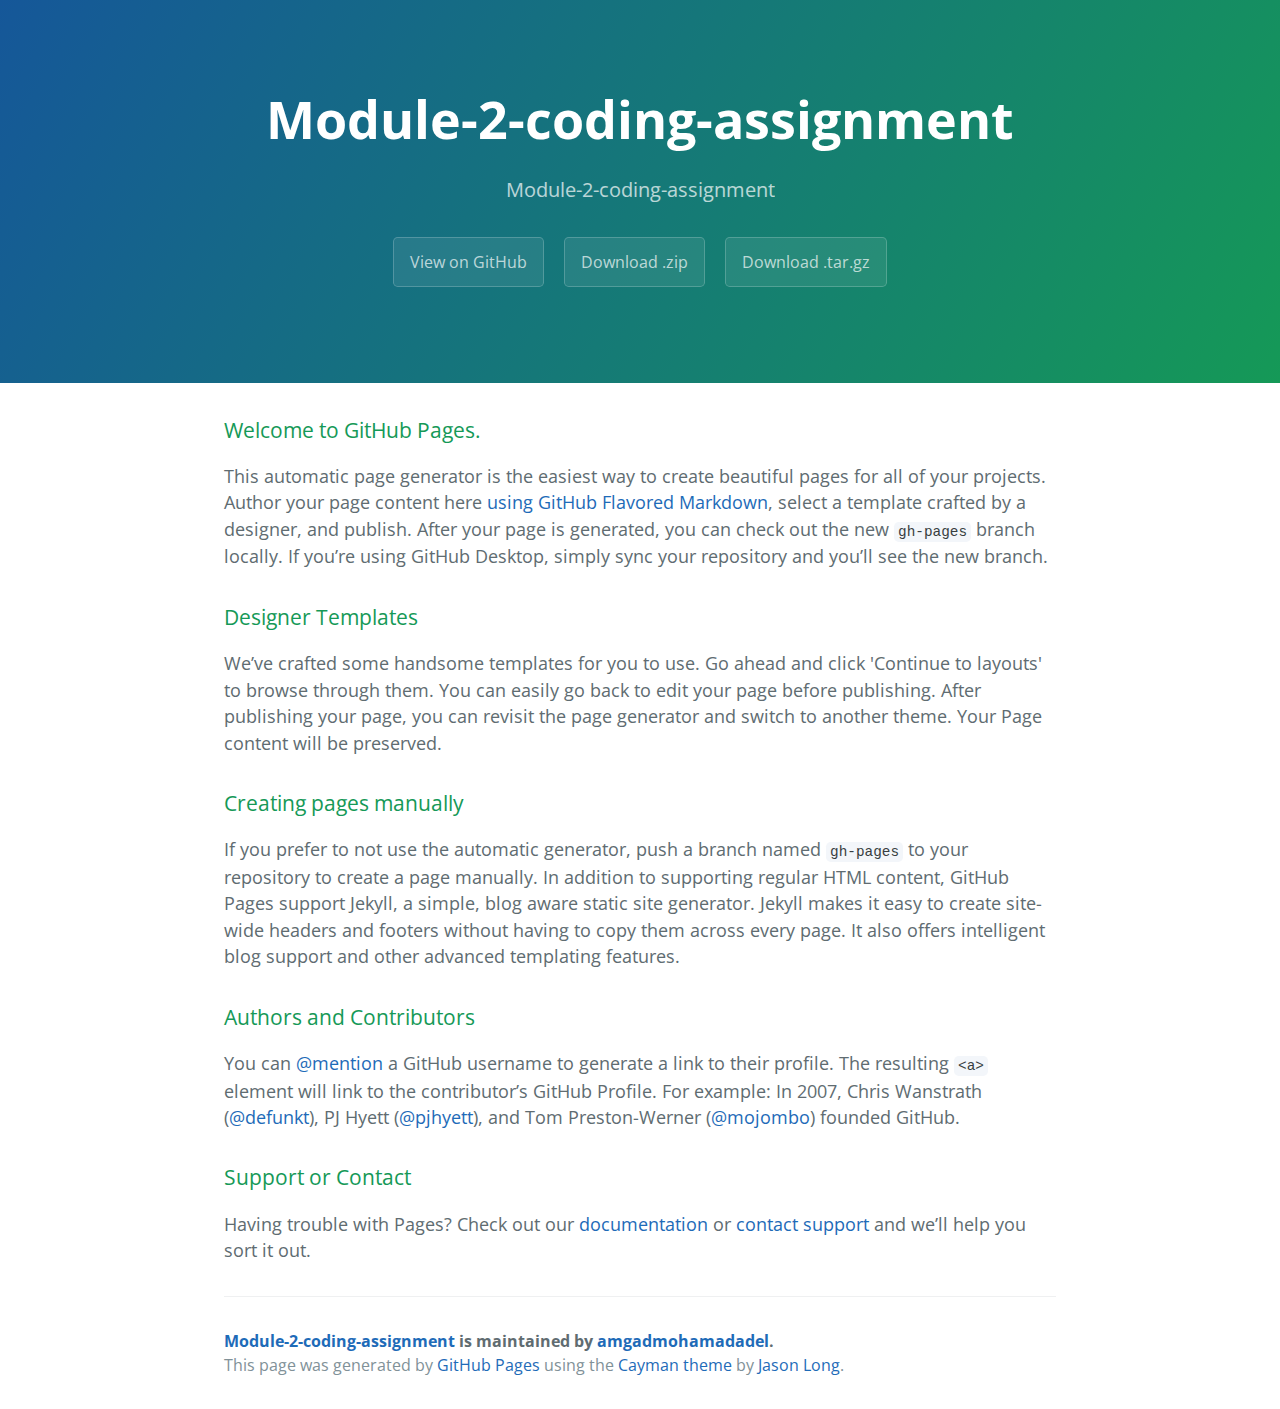
<file: index.html>
<!DOCTYPE html>
<html lang="en-us">
  <head>
    <meta charset="UTF-8">
    <title>Module-2-coding-assignment by amgadmohamadadel</title>
    <meta name="viewport" content="width=device-width, initial-scale=1">
    <link rel="stylesheet" type="text/css" href="stylesheets/normalize.css" media="screen">
    <link href='https://fonts.googleapis.com/css?family=Open+Sans:400,700' rel='stylesheet' type='text/css'>
    <link rel="stylesheet" type="text/css" href="stylesheets/stylesheet.css" media="screen">
    <link rel="stylesheet" type="text/css" href="stylesheets/github-light.css" media="screen">
  </head>
  <body>
    <section class="page-header">
      <h1 class="project-name">Module-2-coding-assignment</h1>
      <h2 class="project-tagline">Module-2-coding-assignment</h2>
      <a href="https://github.com/amgadmohamadadel/Module-2-Coding-Assignment" class="btn">View on GitHub</a>
      <a href="https://github.com/amgadmohamadadel/Module-2-Coding-Assignment/zipball/master" class="btn">Download .zip</a>
      <a href="https://github.com/amgadmohamadadel/Module-2-Coding-Assignment/tarball/master" class="btn">Download .tar.gz</a>
    </section>

    <section class="main-content">
      <h3>
<a id="welcome-to-github-pages" class="anchor" href="#welcome-to-github-pages" aria-hidden="true"><span aria-hidden="true" class="octicon octicon-link"></span></a>Welcome to GitHub Pages.</h3>

<p>This automatic page generator is the easiest way to create beautiful pages for all of your projects. Author your page content here <a href="https://guides.github.com/features/mastering-markdown/">using GitHub Flavored Markdown</a>, select a template crafted by a designer, and publish. After your page is generated, you can check out the new <code>gh-pages</code> branch locally. If you’re using GitHub Desktop, simply sync your repository and you’ll see the new branch.</p>

<h3>
<a id="designer-templates" class="anchor" href="#designer-templates" aria-hidden="true"><span aria-hidden="true" class="octicon octicon-link"></span></a>Designer Templates</h3>

<p>We’ve crafted some handsome templates for you to use. Go ahead and click 'Continue to layouts' to browse through them. You can easily go back to edit your page before publishing. After publishing your page, you can revisit the page generator and switch to another theme. Your Page content will be preserved.</p>

<h3>
<a id="creating-pages-manually" class="anchor" href="#creating-pages-manually" aria-hidden="true"><span aria-hidden="true" class="octicon octicon-link"></span></a>Creating pages manually</h3>

<p>If you prefer to not use the automatic generator, push a branch named <code>gh-pages</code> to your repository to create a page manually. In addition to supporting regular HTML content, GitHub Pages support Jekyll, a simple, blog aware static site generator. Jekyll makes it easy to create site-wide headers and footers without having to copy them across every page. It also offers intelligent blog support and other advanced templating features.</p>

<h3>
<a id="authors-and-contributors" class="anchor" href="#authors-and-contributors" aria-hidden="true"><span aria-hidden="true" class="octicon octicon-link"></span></a>Authors and Contributors</h3>

<p>You can <a href="https://help.github.com/articles/basic-writing-and-formatting-syntax/#mentioning-users-and-teams" class="user-mention">@mention</a> a GitHub username to generate a link to their profile. The resulting <code>&lt;a&gt;</code> element will link to the contributor’s GitHub Profile. For example: In 2007, Chris Wanstrath (<a href="https://github.com/defunkt" class="user-mention">@defunkt</a>), PJ Hyett (<a href="https://github.com/pjhyett" class="user-mention">@pjhyett</a>), and Tom Preston-Werner (<a href="https://github.com/mojombo" class="user-mention">@mojombo</a>) founded GitHub.</p>

<h3>
<a id="support-or-contact" class="anchor" href="#support-or-contact" aria-hidden="true"><span aria-hidden="true" class="octicon octicon-link"></span></a>Support or Contact</h3>

<p>Having trouble with Pages? Check out our <a href="https://help.github.com/pages">documentation</a> or <a href="https://github.com/contact">contact support</a> and we’ll help you sort it out.</p>

      <footer class="site-footer">
        <span class="site-footer-owner"><a href="https://github.com/amgadmohamadadel/Module-2-Coding-Assignment">Module-2-coding-assignment</a> is maintained by <a href="https://github.com/amgadmohamadadel">amgadmohamadadel</a>.</span>

        <span class="site-footer-credits">This page was generated by <a href="https://pages.github.com">GitHub Pages</a> using the <a href="https://github.com/jasonlong/cayman-theme">Cayman theme</a> by <a href="https://twitter.com/jasonlong">Jason Long</a>.</span>
      </footer>

    </section>

  
  </body>
</html>
</file>
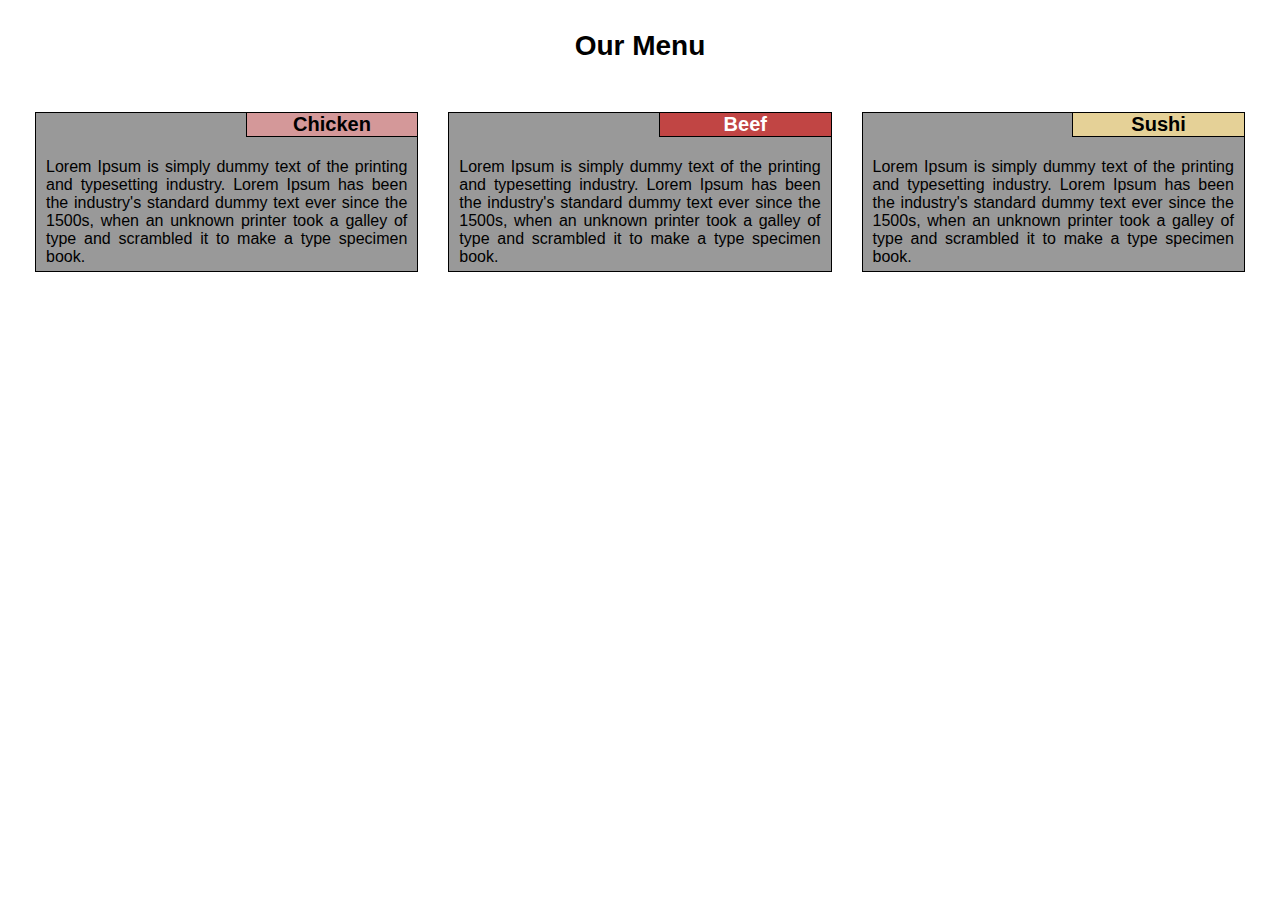
<file: mod2_solution/index.html>
<!DOCTYPE html>
<html>
<head>
	<meta charset="utf-8">
	<meta name="viewport" content="width=device-width, initial-scale=1">
	<title>Module 2 Coding Assignment</title>
	<link rel="stylesheet" type="text/css" href="css/style.css">
</head>
<body>

	<h1>Our Menu</h1>

	<div class="row">

		<div class="col-lg-4 col-md-6">
			<section id="Chicken">
				<h2>Chicken</h2>
				<p>
				Lorem Ipsum is simply dummy text of the printing and typesetting industry. Lorem Ipsum has been the industry's standard dummy text ever since the 1500s, when an unknown printer took a galley of type and scrambled it to make a type specimen book.
				</p>
			</section>

		</div>

		<div class="col-lg-4 col-md-6">
			<section id="Beef">
				<h2>Beef</h2>
				<p>
				Lorem Ipsum is simply dummy text of the printing and typesetting industry. Lorem Ipsum has been the industry's standard dummy text ever since the 1500s, when an unknown printer took a galley of type and scrambled it to make a type specimen book. 
				</p>
			</section>
		</div>
		<div class="col-lg-4 col-md-12">
			<section id="Sushi">
				<h2>Sushi</h2>
				<p>
				Lorem Ipsum is simply dummy text of the printing and typesetting industry. Lorem Ipsum has been the industry's standard dummy text ever since the 1500s, when an unknown printer took a galley of type and scrambled it to make a type specimen book. 
				</p>
			</section>
		</div>		
	</div>


</body>
</html>
</file>
<file: stylesheets/stylesheet.css>
* {
  box-sizing: border-box; }

body {
  padding: 0;
  margin: 0;
  font-family: "Open Sans", "Helvetica Neue", Helvetica, Arial, sans-serif;
  font-size: 16px;
  line-height: 1.5;
  color: #606c71; }

a {
  color: #1e6bb8;
  text-decoration: none; }
  a:hover {
    text-decoration: underline; }

.btn {
  display: inline-block;
  margin-bottom: 1rem;
  color: rgba(255, 255, 255, 0.7);
  background-color: rgba(255, 255, 255, 0.08);
  border-color: rgba(255, 255, 255, 0.2);
  border-style: solid;
  border-width: 1px;
  border-radius: 0.3rem;
  transition: color 0.2s, background-color 0.2s, border-color 0.2s; }
  .btn + .btn {
    margin-left: 1rem; }

.btn:hover {
  color: rgba(255, 255, 255, 0.8);
  text-decoration: none;
  background-color: rgba(255, 255, 255, 0.2);
  border-color: rgba(255, 255, 255, 0.3); }

@media screen and (min-width: 64em) {
  .btn {
    padding: 0.75rem 1rem; } }

@media screen and (min-width: 42em) and (max-width: 64em) {
  .btn {
    padding: 0.6rem 0.9rem;
    font-size: 0.9rem; } }

@media screen and (max-width: 42em) {
  .btn {
    display: block;
    width: 100%;
    padding: 0.75rem;
    font-size: 0.9rem; }
    .btn + .btn {
      margin-top: 1rem;
      margin-left: 0; } }

.page-header {
  color: #fff;
  text-align: center;
  background-color: #159957;
  background-image: linear-gradient(120deg, #155799, #159957); }

@media screen and (min-width: 64em) {
  .page-header {
    padding: 5rem 6rem; } }

@media screen and (min-width: 42em) and (max-width: 64em) {
  .page-header {
    padding: 3rem 4rem; } }

@media screen and (max-width: 42em) {
  .page-header {
    padding: 2rem 1rem; } }

.project-name {
  margin-top: 0;
  margin-bottom: 0.1rem; }

@media screen and (min-width: 64em) {
  .project-name {
    font-size: 3.25rem; } }

@media screen and (min-width: 42em) and (max-width: 64em) {
  .project-name {
    font-size: 2.25rem; } }

@media screen and (max-width: 42em) {
  .project-name {
    font-size: 1.75rem; } }

.project-tagline {
  margin-bottom: 2rem;
  font-weight: normal;
  opacity: 0.7; }

@media screen and (min-width: 64em) {
  .project-tagline {
    font-size: 1.25rem; } }

@media screen and (min-width: 42em) and (max-width: 64em) {
  .project-tagline {
    font-size: 1.15rem; } }

@media screen and (max-width: 42em) {
  .project-tagline {
    font-size: 1rem; } }

.main-content :first-child {
  margin-top: 0; }
.main-content img {
  max-width: 100%; }
.main-content h1, .main-content h2, .main-content h3, .main-content h4, .main-content h5, .main-content h6 {
  margin-top: 2rem;
  margin-bottom: 1rem;
  font-weight: normal;
  color: #159957; }
.main-content p {
  margin-bottom: 1em; }
.main-content code {
  padding: 2px 4px;
  font-family: Consolas, "Liberation Mono", Menlo, Courier, monospace;
  font-size: 0.9rem;
  color: #383e41;
  background-color: #f3f6fa;
  border-radius: 0.3rem; }
.main-content pre {
  padding: 0.8rem;
  margin-top: 0;
  margin-bottom: 1rem;
  font: 1rem Consolas, "Liberation Mono", Menlo, Courier, monospace;
  color: #567482;
  word-wrap: normal;
  background-color: #f3f6fa;
  border: solid 1px #dce6f0;
  border-radius: 0.3rem; }
  .main-content pre > code {
    padding: 0;
    margin: 0;
    font-size: 0.9rem;
    color: #567482;
    word-break: normal;
    white-space: pre;
    background: transparent;
    border: 0; }
.main-content .highlight {
  margin-bottom: 1rem; }
  .main-content .highlight pre {
    margin-bottom: 0;
    word-break: normal; }
.main-content .highlight pre, .main-content pre {
  padding: 0.8rem;
  overflow: auto;
  font-size: 0.9rem;
  line-height: 1.45;
  border-radius: 0.3rem; }
.main-content pre code, .main-content pre tt {
  display: inline;
  max-width: initial;
  padding: 0;
  margin: 0;
  overflow: initial;
  line-height: inherit;
  word-wrap: normal;
  background-color: transparent;
  border: 0; }
  .main-content pre code:before, .main-content pre code:after, .main-content pre tt:before, .main-content pre tt:after {
    content: normal; }
.main-content ul, .main-content ol {
  margin-top: 0; }
.main-content blockquote {
  padding: 0 1rem;
  margin-left: 0;
  color: #819198;
  border-left: 0.3rem solid #dce6f0; }
  .main-content blockquote > :first-child {
    margin-top: 0; }
  .main-content blockquote > :last-child {
    margin-bottom: 0; }
.main-content table {
  display: block;
  width: 100%;
  overflow: auto;
  word-break: normal;
  word-break: keep-all; }
  .main-content table th {
    font-weight: bold; }
  .main-content table th, .main-content table td {
    padding: 0.5rem 1rem;
    border: 1px solid #e9ebec; }
.main-content dl {
  padding: 0; }
  .main-content dl dt {
    padding: 0;
    margin-top: 1rem;
    font-size: 1rem;
    font-weight: bold; }
  .main-content dl dd {
    padding: 0;
    margin-bottom: 1rem; }
.main-content hr {
  height: 2px;
  padding: 0;
  margin: 1rem 0;
  background-color: #eff0f1;
  border: 0; }

@media screen and (min-width: 64em) {
  .main-content {
    max-width: 64rem;
    padding: 2rem 6rem;
    margin: 0 auto;
    font-size: 1.1rem; } }

@media screen and (min-width: 42em) and (max-width: 64em) {
  .main-content {
    padding: 2rem 4rem;
    font-size: 1.1rem; } }

@media screen and (max-width: 42em) {
  .main-content {
    padding: 2rem 1rem;
    font-size: 1rem; } }

.site-footer {
  padding-top: 2rem;
  margin-top: 2rem;
  border-top: solid 1px #eff0f1; }

.site-footer-owner {
  display: block;
  font-weight: bold; }

.site-footer-credits {
  color: #819198; }

@media screen and (min-width: 64em) {
  .site-footer {
    font-size: 1rem; } }

@media screen and (min-width: 42em) and (max-width: 64em) {
  .site-footer {
    font-size: 1rem; } }

@media screen and (max-width: 42em) {
  .site-footer {
    font-size: 0.9rem; } }
</file>
<file: stylesheets/github-light.css>
/*
The MIT License (MIT)

Copyright (c) 2016 GitHub, Inc.

Permission is hereby granted, free of charge, to any person obtaining a copy
of this software and associated documentation files (the "Software"), to deal
in the Software without restriction, including without limitation the rights
to use, copy, modify, merge, publish, distribute, sublicense, and/or sell
copies of the Software, and to permit persons to whom the Software is
furnished to do so, subject to the following conditions:

The above copyright notice and this permission notice shall be included in all
copies or substantial portions of the Software.

THE SOFTWARE IS PROVIDED "AS IS", WITHOUT WARRANTY OF ANY KIND, EXPRESS OR
IMPLIED, INCLUDING BUT NOT LIMITED TO THE WARRANTIES OF MERCHANTABILITY,
FITNESS FOR A PARTICULAR PURPOSE AND NONINFRINGEMENT. IN NO EVENT SHALL THE
AUTHORS OR COPYRIGHT HOLDERS BE LIABLE FOR ANY CLAIM, DAMAGES OR OTHER
LIABILITY, WHETHER IN AN ACTION OF CONTRACT, TORT OR OTHERWISE, ARISING FROM,
OUT OF OR IN CONNECTION WITH THE SOFTWARE OR THE USE OR OTHER DEALINGS IN THE
SOFTWARE.

*/

.pl-c /* comment */ {
  color: #969896;
}

.pl-c1 /* constant, variable.other.constant, support, meta.property-name, support.constant, support.variable, meta.module-reference, markup.raw, meta.diff.header */,
.pl-s .pl-v /* string variable */ {
  color: #0086b3;
}

.pl-e /* entity */,
.pl-en /* entity.name */ {
  color: #795da3;
}

.pl-smi /* variable.parameter.function, storage.modifier.package, storage.modifier.import, storage.type.java, variable.other */,
.pl-s .pl-s1 /* string source */ {
  color: #333;
}

.pl-ent /* entity.name.tag */ {
  color: #63a35c;
}

.pl-k /* keyword, storage, storage.type */ {
  color: #a71d5d;
}

.pl-s /* string */,
.pl-pds /* punctuation.definition.string, string.regexp.character-class */,
.pl-s .pl-pse .pl-s1 /* string punctuation.section.embedded source */,
.pl-sr /* string.regexp */,
.pl-sr .pl-cce /* string.regexp constant.character.escape */,
.pl-sr .pl-sre /* string.regexp source.ruby.embedded */,
.pl-sr .pl-sra /* string.regexp string.regexp.arbitrary-repitition */ {
  color: #183691;
}

.pl-v /* variable */ {
  color: #ed6a43;
}

.pl-id /* invalid.deprecated */ {
  color: #b52a1d;
}

.pl-ii /* invalid.illegal */ {
  color: #f8f8f8;
  background-color: #b52a1d;
}

.pl-sr .pl-cce /* string.regexp constant.character.escape */ {
  font-weight: bold;
  color: #63a35c;
}

.pl-ml /* markup.list */ {
  color: #693a17;
}

.pl-mh /* markup.heading */,
.pl-mh .pl-en /* markup.heading entity.name */,
.pl-ms /* meta.separator */ {
  font-weight: bold;
  color: #1d3e81;
}

.pl-mq /* markup.quote */ {
  color: #008080;
}

.pl-mi /* markup.italic */ {
  font-style: italic;
  color: #333;
}

.pl-mb /* markup.bold */ {
  font-weight: bold;
  color: #333;
}

.pl-md /* markup.deleted, meta.diff.header.from-file */ {
  color: #bd2c00;
  background-color: #ffecec;
}

.pl-mi1 /* markup.inserted, meta.diff.header.to-file */ {
  color: #55a532;
  background-color: #eaffea;
}

.pl-mdr /* meta.diff.range */ {
  font-weight: bold;
  color: #795da3;
}

.pl-mo /* meta.output */ {
  color: #1d3e81;
}
</file>
<file: mod2_solution/css/style.css>
/********** Base styles **********/

*{
  padding: 0;
  margin: 0;
  box-sizing: border-box;
}

body{
  font-family: "Open Sans", "Helvetica Neue", Helvetica, Arial, sansserif;
  font-size: 100%;
}

h1{
  font-size: 175%;
  margin-top: 30px;
  margin-bottom: 40px;
  text-align: center;
}

section{
  position: relative;
  border:1px solid #000;
  background-color: #999;
  min-height: 150px;
  padding: 15px 0px;
  overflow: hidden;
  margin: 10px auto;
}

section > h2{
  font-size: 125%;
  position: absolute;
  top: 0px;
  right: 0px;
  width: 45%;
  text-align: center;
  border-bottom: 1px solid #000;
  border-left: 1px solid #000; 
}

section > p{
  position: relative;
  padding:10px;
  top: 20px;
  text-align: justify;
}

section#Chicken h2{
  background-color:#d49899;
}

section#Beef h2{
  background-color:#c14544; 
  color:#fff;
}

section#Sushi h2{
  background-color:#e5d197;
}

/* Simple Responsive Framework. */

.row{
  width: 100%;
  padding: 0px 20px;
}

/********** Large devices only **********/

@media (min-width: 992px ){

  .col-lg-1, .col-lg-2, .col-lg-3, .col-lg-4, .col-lg-5, .col-lg-6, .col-lg-7, .col-lg-8, .col-lg-9, .col-lg-10, .col-lg-11, .col-lg-12{
    position: relative;
    float: left;
    min-height: 1px;
    padding-right: 15px;
    padding-left: 15px;
  }

 .col-lg-1 {
    width: 8.33%;
  }
  .col-lg-2 {
    width: 16.66%;
  }
  .col-lg-3 {
    width: 25%;
  }
  .col-lg-4 {
    width: 33.33%;
  }
  .col-lg-5 {
    width: 41.66%;
  }
  .col-lg-6 {
    width: 50%;
  }
  .col-lg-7 {
    width: 58.33%;
  }
  .col-lg-8 {
    width: 66.66%;
  }
  .col-lg-9 {
    width: 74.99%;
  }
  .col-lg-10 {
    width: 83.33%;
  }
  .col-lg-11 {
    width: 91.66%;
  }
  .col-lg-12 {
    width: 100%;
  }
}




/********** Medium devices only **********/

@media (min-width:768px ) and (max-width: 991px){

  .col-md-1, .col-md-2, .col-md-3, .col-md-4, .col-md-5, .col-md-6, .col-md-7, .col-md-8, .col-md-9, .col-md-10, .col-md-11, .col-md-12{
    position: relative;
    min-height: 1px;
    padding-right: 15px;
    padding-left: 15px;
    float: left;
  }

  .col-md-1 {
    width: 8.33%;
  }
  .col-md-2 {
    width: 16.66%;
  }
  .col-md-3 {
    width: 25%;
  }
  .col-md-4 {
    width: 33.33%;
  }
  .col-md-5 {
    width: 41.66%;
  }
  .col-md-6 {
    width: 50%;
  }
  .col-md-7 {
    width: 58.33%;
  }
  .col-md-8 {
    width: 66.66%;
  }
  .col-md-9 {
    width: 74.99%;
  }
  .col-md-10 {
    width: 83.33%;
  }
  .col-md-11 {
    width: 91.66%;
  }
  .col-md-12 {
    width: 100%;
  }

}
</file>
